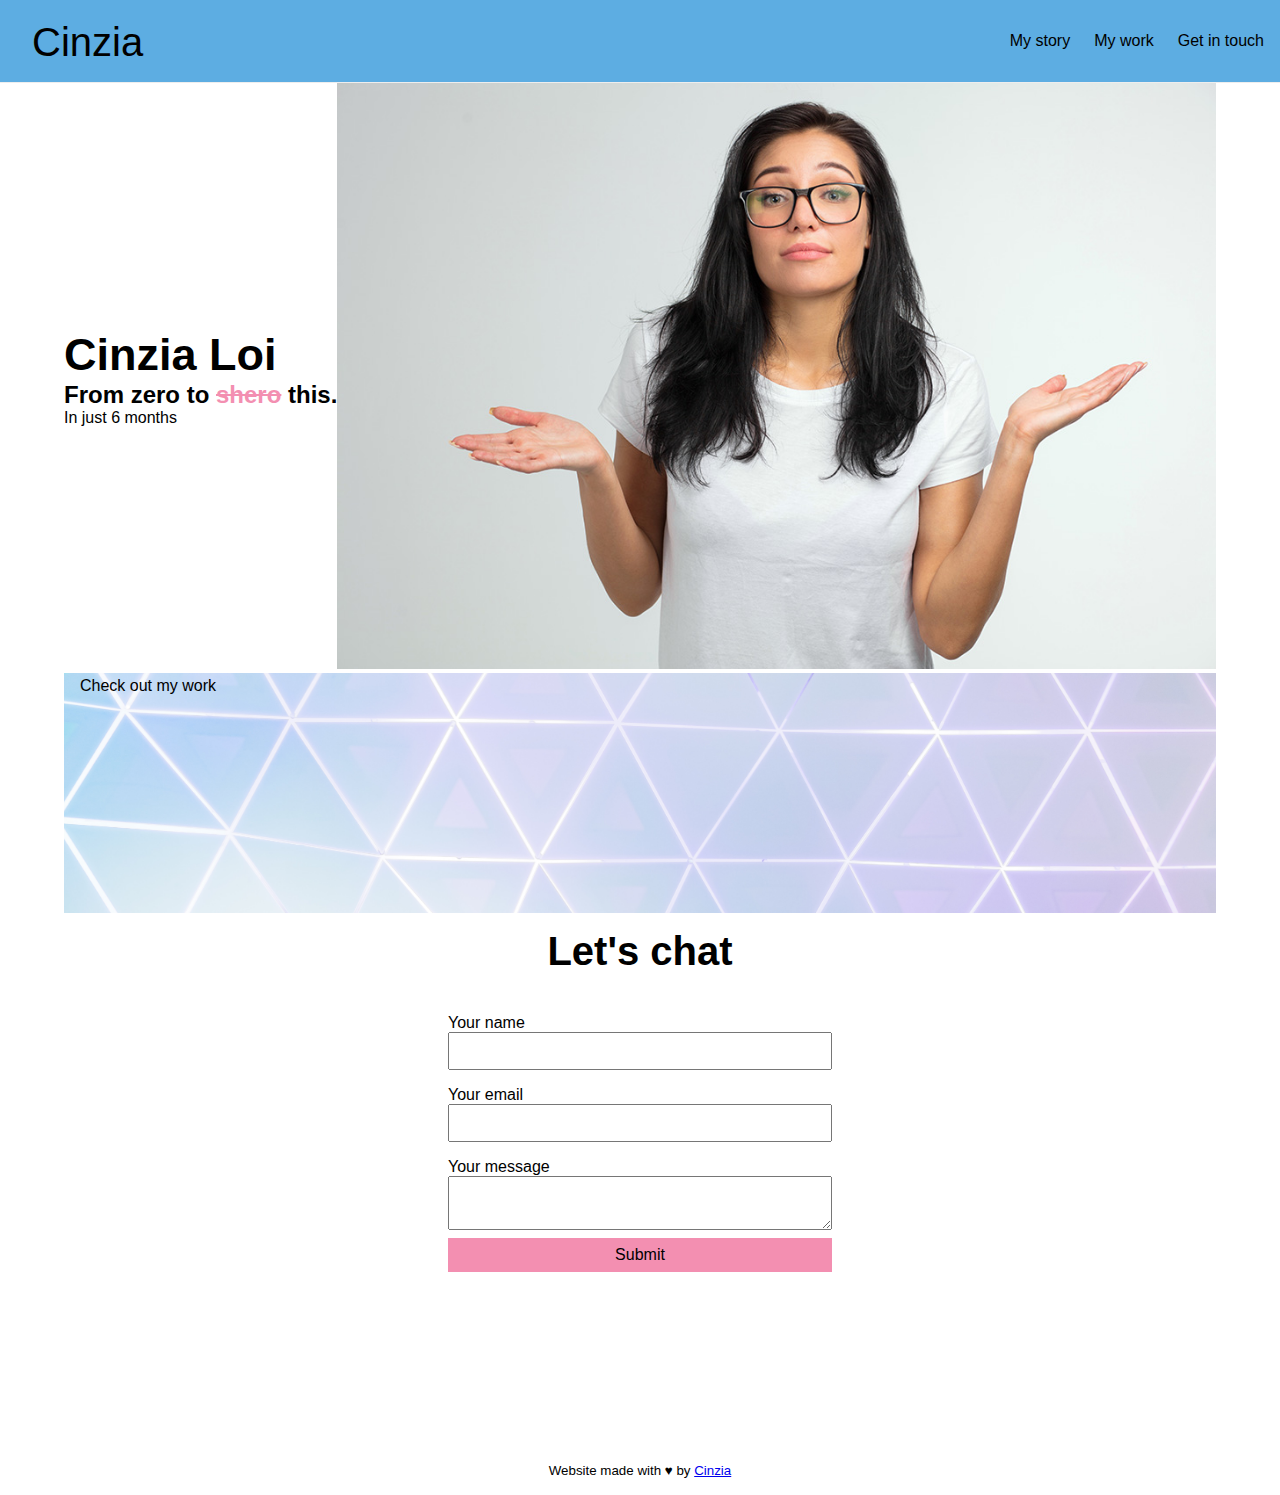
<file: index.html>
<!DOCTYPE html>
<html lang="en">
<head>
    <meta charset="UTF-8">
    <meta http-equiv="X-UA-Compatible" content="IE=edge">
    <meta name="viewport" content="width=device-width, initial-scale=1.0">
    <link rel="stylesheet" href="CSS\style.css">
    <title>Cinzia's First</title>
</head>
<body>
    <header> 
        <div class="mobile-header">
            <a href = "index.html" class="logo">Cinzia</a>
            <button class="hamburger-button">
                <svg xmlns="http://www.w3.org/2000/svg" viewBox="0 0 24 24" fill="currentColor" class="hamburger-icon">
                    <path fill-rule="evenodd" d="M3 6.75A.75.75 0 013.75 6h16.5a.75.75 0 010 1.5H3.75A.75.75 0 013 6.75zM3 12a.75.75 0 01.75-.75h16.5a.75.75 0 010 1.5H3.75A.75.75 0 013 12zm0 5.25a.75.75 0 01.75-.75h16.5a.75.75 0 010 1.5H3.75a.75.75 0 01-.75-.75z" clip-rule="evenodd" />
                </svg>
            </button>
        </div>
        <nav class="desktop-nav">
            <ul>
                <li>
                    <a href = "my-story.html" >My story</a>
                </li>
                <li>
                    <a href = "my-work.html" >My work</a>
                </li>
                <li>
                    <a href = "contact.html" >Get in touch</a>
                </li>
            </ul>
        </nav>
        <nav class="mobile-nav display-none">
            <ul>
                <li>
                    <a href = "my-story.html" >My story</a>
                </li>
                <li>
                    <a href = "my-work.html" >My work</a>
                </li>
                <li>
                    <a href = "contact.html" >Get in touch</a>
                </li>
            </ul>
        </nav>
    </header>
    <section class="hero">
        <div class="description"> 
            <h1 class="name">Cinzia Loi</h1>
            <h2>From zero to <span class="hero-accent">shero</span> this.</h2>
            <p>In just 6 months</p>
        </div>
        <div class="image-container">
            <img src="Images/Placeholder-shrug.jpg" alt="Picture of me shrugging" id="shrug">
        </div>
    </section>
    <section id="my-work" class="my-work">
        <div class="background"></div>
        <div>
        <a href="my-work.html">Check out my work</a>
        </div>
    </section>
    <section id="contact">
        <h2>Let's chat</h2>
        <form action="https://formspree.io/f/xrgvdozy"
        method="POST">
            <label for="your-name">Your name</label>
                <input name ="Your name" type="text" id ="your-name">
                <label for="your-email">Your email</label>
                <input name ="Your Email" type="text" id ="your-email">
                <label for="your-message">Your message</label>
                <textarea name ="message-text" id ="your-message"></textarea>
                <input type="submit" value="Submit">
        </form>
    </section>
    <footer>
        <small>Website made with ♥ by <a href="linkedin">Cinzia</small>
    </footer>
    <script src="JS/script.js"></script>
</body>
</html>
</file>
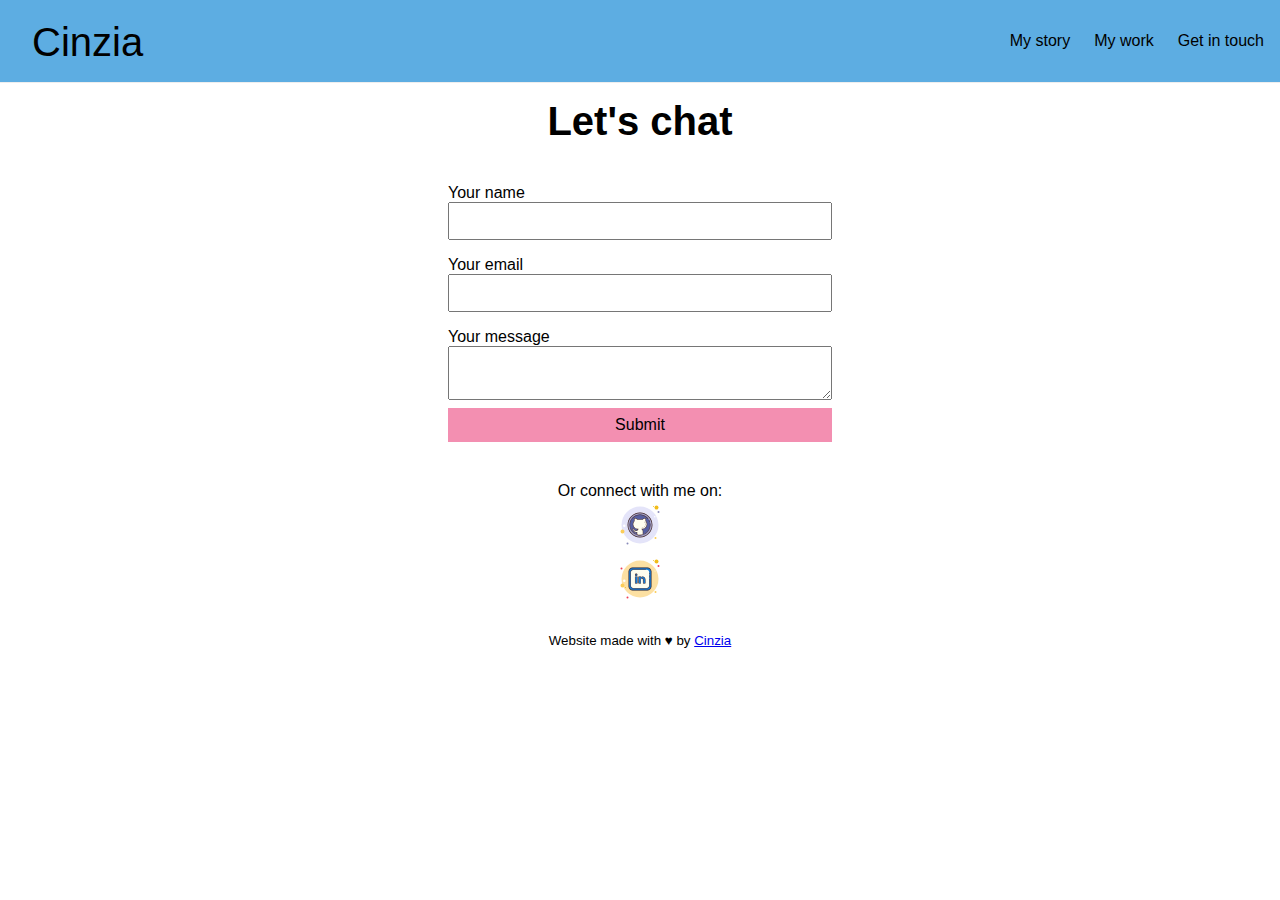
<file: contact.html>
<!DOCTYPE html>
<html lang="en">
<head>
    <meta charset="UTF-8">
    <meta http-equiv="X-UA-Compatible" content="IE=edge">
    <meta name="viewport" content="width=device-width, initial-scale=1.0">
    <link rel="stylesheet" href="CSS\style.css">
    <title>Cinzia's First</title>
</head>
<body>
    <header> 
        <div class="mobile-header">
            <a href = "index.html" class="logo">Cinzia</a>
            <button class="hamburger-button">
                <svg xmlns="http://www.w3.org/2000/svg" viewBox="0 0 24 24" fill="currentColor" class="hamburger-icon">
                    <path fill-rule="evenodd" d="M3 6.75A.75.75 0 013.75 6h16.5a.75.75 0 010 1.5H3.75A.75.75 0 013 6.75zM3 12a.75.75 0 01.75-.75h16.5a.75.75 0 010 1.5H3.75A.75.75 0 013 12zm0 5.25a.75.75 0 01.75-.75h16.5a.75.75 0 010 1.5H3.75a.75.75 0 01-.75-.75z" clip-rule="evenodd" />
                </svg>
            </button>
        </div>
        <nav class="desktop-nav">
            <ul>
                <li>
                    <a href = "my-story.html" >My story</a>
                </li>
                <li>
                    <a href = "my-work.html" >My work</a>
                </li>
                <li>
                    <a href = "contact.html" >Get in touch</a>
                </li>
            </ul>
        </nav>
        <nav class="mobile-nav display-none">
            <ul>
                <li>
                    <a href = "my-story.html" >My story</a>
                </li>
                <li>
                    <a href = "my-work.html" >My work</a>
                </li>
                <li>
                    <a href = "contact.html" >Get in touch</a>
                </li>
            </ul>
        </nav>
    </header>
    <section id="contact">
        <h2>Let's chat</h2>
        <form action="https://formspree.io/f/xrgvdozy"
        method="POST">
            <label for="your-name">Your name</label>
                <input name ="Your name" type="text" id ="your-name">
                <label for="your-email">Your email</label>
                <input name ="Your Email" type="text" id ="your-email">
                <label for="your-message">Your message</label>
                <textarea name ="message-text" id ="your-message"></textarea>
                <input type="submit" value="Submit" class>
        </form>
        <div id="social">
            <p id="connect">Or connect with me on:</p>
            <ul class="contact-links">
                <li>
                  <a href="https://github.com/cinzialoi">
                    <svg xmlns="http://www.w3.org/2000/svg" x="0px" y="0px" width="50" height="50" viewBox="0 0 100 100">
                        <path fill="#f1bc19" d="M77 12A1 1 0 1 0 77 14A1 1 0 1 0 77 12Z"></path><path fill="#e4e4f9" d="M50 13A37 37 0 1 0 50 87A37 37 0 1 0 50 13Z"></path><path fill="#f1bc19" d="M83 11A4 4 0 1 0 83 19A4 4 0 1 0 83 11Z"></path><path fill="#8889b9" d="M87 22A2 2 0 1 0 87 26A2 2 0 1 0 87 22Z"></path><path fill="#fbcd59" d="M81 74A2 2 0 1 0 81 78 2 2 0 1 0 81 74zM15 59A4 4 0 1 0 15 67 4 4 0 1 0 15 59z"></path><path fill="#8889b9" d="M25 85A2 2 0 1 0 25 89A2 2 0 1 0 25 85Z"></path><path fill="#fff" d="M18.5 49A2.5 2.5 0 1 0 18.5 54 2.5 2.5 0 1 0 18.5 49zM79.5 32A1.5 1.5 0 1 0 79.5 35 1.5 1.5 0 1 0 79.5 32z"></path><g><path fill="#a3a3cd" d="M50 25.625A24.25 24.25 0 1 0 50 74.125A24.25 24.25 0 1 0 50 25.625Z"></path><path fill="#472b29" d="M50,74.825c-13.757,0-24.95-11.192-24.95-24.95S36.243,24.925,50,24.925s24.95,11.192,24.95,24.95 S63.757,74.825,50,74.825z M50,26.325c-12.985,0-23.55,10.564-23.55,23.55S37.015,73.425,50,73.425s23.55-10.564,23.55-23.55 S62.985,26.325,50,26.325z"></path></g><g><path fill="#565fa1" d="M50 29.167A20.5 20.5 0 1 0 50 70.167A20.5 20.5 0 1 0 50 29.167Z"></path></g><g><path fill="#472b29" d="M69.424,44.625c-0.214,0-0.412-0.139-0.478-0.354c-0.088-0.287-0.183-0.571-0.284-0.853 c-0.392-1.094-0.886-2.159-1.47-3.169c-0.139-0.238-0.057-0.545,0.182-0.683c0.239-0.141,0.545-0.057,0.683,0.183 c0.614,1.061,1.134,2.182,1.546,3.331c0.106,0.297,0.206,0.595,0.298,0.897c0.081,0.264-0.067,0.544-0.332,0.625 C69.521,44.618,69.472,44.625,69.424,44.625z"></path></g><g><path fill="#472b29" d="M50,70.75c-11.511,0-20.875-9.337-20.875-20.813S38.489,29.125,50,29.125 c5.975,0,11.674,2.56,15.636,7.023c0.299,0.337,0.588,0.685,0.865,1.041c0.169,0.218,0.13,0.531-0.087,0.701 c-0.218,0.171-0.532,0.131-0.702-0.088c-0.264-0.339-0.54-0.669-0.824-0.99c-3.772-4.25-9.199-6.688-14.888-6.688 c-10.959,0-19.875,8.888-19.875,19.813S39.041,69.75,50,69.75s19.875-8.888,19.875-19.813c0-0.995-0.075-1.996-0.222-2.973 c-0.041-0.272,0.147-0.527,0.42-0.568c0.278-0.045,0.528,0.147,0.569,0.42c0.154,1.025,0.233,2.076,0.233,3.121 C70.875,61.413,61.511,70.75,50,70.75z"></path></g><g><path fill="#fefdef" d="M61.496,42.088c0.365-1.671,0.206-3.743-0.486-5.818c-3.622,0-6.339,2.716-6.339,2.716 s0.016,0.018,0.02,0.023C54.627,39.008,54.565,39,54.5,39h-9c-0.043,0-0.085,0.006-0.128,0.006c0.003-0.004,0.017-0.02,0.017-0.02 s-2.717-2.716-6.339-2.716c-0.684,2.053-0.85,4.104-0.5,5.767C36.973,43.732,36,46,36,48.5c0,5.247,4.253,9.5,9.5,9.5h1.073 c-1.304,0.709-2.246,1.979-2.493,3.498c-1.72,0.232-3.979,0.18-5.028-1.394c-1.811-2.717-2.717-2.717-3.622-2.717 s-0.906,0.906,0,1.811c0.906,0.906,0.906,0.906,1.811,2.717c0.772,1.543,2.812,3.298,6.76,2.663v3.523 c0,0.447,0.079,0.871,0.191,1.282c2.425,0.577,6.502,1.061,11.665-0.151C55.943,68.868,56,68.493,56,68.102v-5.816 c0-1.858-1.047-3.456-2.573-4.286H54.5c5.247,0,9.5-4.253,9.5-9.5C64,46.025,63.046,43.779,61.496,42.088z"></path><path fill="#472b29" d="M49.532,70.486c-2.23,0-4.075-0.287-5.457-0.616c-0.178-0.042-0.319-0.179-0.367-0.355 c-0.142-0.522-0.208-0.972-0.208-1.413V65.15c-4.563,0.514-6.279-2.154-6.707-3.011c-0.87-1.739-0.87-1.739-1.717-2.587 c-0.701-0.701-0.979-1.458-0.745-2.023c0.169-0.408,0.569-0.642,1.098-0.642c1.217,0,2.219,0.211,4.038,2.939 c0.839,1.258,2.676,1.379,4.193,1.218c0.23-0.978,0.724-1.855,1.423-2.554C39.762,58.272,35.5,53.875,35.5,48.5 c0-2.442,0.891-4.78,2.513-6.613c-0.306-1.722-0.108-3.761,0.564-5.775c0.068-0.204,0.259-0.342,0.474-0.342 c3.357,0,5.931,2.16,6.552,2.73h8.854c0.621-0.57,3.195-2.73,6.552-2.73c0.215,0,0.406,0.138,0.474,0.342 c0.679,2.037,0.872,4.096,0.551,5.83c1.591,1.826,2.465,4.146,2.465,6.559c0,5.375-4.263,9.773-9.585,9.991 c1.001,0.997,1.585,2.354,1.585,3.794v5.816c0,0.392-0.052,0.8-0.158,1.246c-0.043,0.185-0.188,0.328-0.372,0.371 C53.582,70.28,51.419,70.486,49.532,70.486z M44.602,68.965c2.412,0.537,6.153,0.9,10.83-0.148 c0.045-0.253,0.068-0.489,0.068-0.715v-5.816c0-1.597-0.886-3.07-2.312-3.846c-0.201-0.109-0.302-0.341-0.246-0.563 c0.056-0.222,0.256-0.377,0.484-0.377H54.5c4.962,0,9-4.037,9-9c0-2.247-0.843-4.404-2.373-6.074 c-0.11-0.12-0.154-0.286-0.12-0.444c0.331-1.517,0.202-3.352-0.36-5.202c-2.87,0.153-5.098,2.074-5.542,2.484 c-0.091,0.151-0.245,0.246-0.429,0.246c-0.007,0-0.096-0.006-0.103-0.006L45.5,39.5c-0.152,0-0.332-0.067-0.442-0.181l-0.021,0.021 c-0.025-0.024-2.438-2.39-5.623-2.561c-0.557,1.831-0.69,3.649-0.373,5.154c0.034,0.159-0.013,0.325-0.124,0.444 C37.358,44.052,36.5,46.227,36.5,48.5c0,4.963,4.038,9,9,9h1.073c0.229,0,0.428,0.155,0.484,0.377 c0.057,0.222-0.044,0.453-0.246,0.563c-1.205,0.654-2.021,1.799-2.238,3.139c-0.036,0.218-0.208,0.386-0.427,0.415 c-2.664,0.358-4.568-0.198-5.511-1.611c-1.663-2.494-2.412-2.494-3.206-2.494c-0.137,0-0.18,0.032-0.181,0.032 c-0.025,0.064,0.043,0.435,0.534,0.926c0.963,0.963,0.998,1.033,1.905,2.847c0.369,0.736,1.911,3.093,6.233,2.392 c0.147-0.021,0.292,0.019,0.404,0.113c0.111,0.096,0.176,0.234,0.176,0.381v3.523C44.5,68.372,44.533,68.651,44.602,68.965z"></path></g><g><path fill="#fefdef" d="M60.437,51.362c-0.9,1.994-2.876,3.652-6.354,3.93"></path><path fill="#472b29" d="M54.083,55.542c-0.129,0-0.238-0.1-0.249-0.23c-0.011-0.138,0.091-0.258,0.229-0.269 c3.805-0.305,5.442-2.227,6.146-3.784c0.058-0.127,0.205-0.183,0.331-0.125c0.125,0.057,0.182,0.204,0.125,0.33 c-1.073,2.377-3.403,3.824-6.562,4.077C54.097,55.542,54.09,55.542,54.083,55.542z"></path></g><g><path fill="#fefdef" d="M60.959,47.41c0.111,0.753,0.109,1.552-0.03,2.342"></path><path fill="#472b29" d="M60.93,50.002c-0.015,0-0.029-0.001-0.044-0.004c-0.136-0.023-0.227-0.153-0.203-0.289 c0.129-0.734,0.139-1.517,0.029-2.263c-0.021-0.136,0.074-0.264,0.21-0.283c0.137-0.02,0.264,0.073,0.284,0.211 c0.12,0.809,0.109,1.624-0.031,2.421C61.155,49.917,61.049,50.002,60.93,50.002z"></path></g><g><path fill="#fefdef" d="M59.083,43.875c0.633,0.451,1.146,1.179,1.488,2.055"></path><path fill="#472b29" d="M60.571,46.181c-0.1,0-0.194-0.061-0.233-0.159c-0.334-0.856-0.818-1.528-1.4-1.942 c-0.112-0.08-0.139-0.236-0.059-0.349c0.081-0.113,0.236-0.138,0.349-0.06c0.662,0.472,1.207,1.222,1.576,2.169 c0.05,0.129-0.014,0.273-0.142,0.324C60.632,46.175,60.602,46.181,60.571,46.181z"></path></g>
                    </svg>
                  </a>
                </li>
                <li>
                  <a href="https://www.linkedin.com/in/cinzia-loi-631495105/">
                    <svg xmlns="http://www.w3.org/2000/svg" x="0px" y="0px" width="50" height="50" viewBox="0 0 100 100">
                        <path fill="#ee3e54" d="M13 27A2 2 0 1 0 13 31A2 2 0 1 0 13 27Z"></path><path fill="#f1bc19" d="M77 12A1 1 0 1 0 77 14A1 1 0 1 0 77 12Z"></path><path fill="#fce0a2" d="M50 13A37 37 0 1 0 50 87A37 37 0 1 0 50 13Z"></path><path fill="#f1bc19" d="M83 11A4 4 0 1 0 83 19A4 4 0 1 0 83 11Z"></path><path fill="#ee3e54" d="M87 22A2 2 0 1 0 87 26A2 2 0 1 0 87 22Z"></path><path fill="#fbcd59" d="M81 74A2 2 0 1 0 81 78 2 2 0 1 0 81 74zM15 59A4 4 0 1 0 15 67 4 4 0 1 0 15 59z"></path><path fill="#ee3e54" d="M25 85A2 2 0 1 0 25 89A2 2 0 1 0 25 85Z"></path><path fill="#fff" d="M18.5 51A2.5 2.5 0 1 0 18.5 56A2.5 2.5 0 1 0 18.5 51Z"></path><path fill="#f1bc19" d="M21 66A1 1 0 1 0 21 68A1 1 0 1 0 21 66Z"></path><path fill="#fff" d="M80 33A1 1 0 1 0 80 35A1 1 0 1 0 80 33Z"></path><g><path fill="#127ad8" d="M35,72.3c-4,0-7.3-3.3-7.3-7.3V35c0-4,3.3-7.3,7.3-7.3h30c4,0,7.3,3.3,7.3,7.3v30c0,4-3.3,7.3-7.3,7.3H35z"></path><path fill="#472b29" d="M65,28.4c3.6,0,6.6,3,6.6,6.6v30c0,3.6-3,6.6-6.6,6.6H35c-3.6,0-6.6-3-6.6-6.6V35c0-3.6,3-6.6,6.6-6.6H65 M65,27H35c-4.4,0-8,3.6-8,8v30c0,4.4,3.6,8,8,8h30c4.4,0,8-3.6,8-8V35C73,30.6,69.4,27,65,27L65,27z"></path></g><g><path fill="#fdfcee" d="M63.6,68.5H36.5c-2.7,0-4.8-2.2-4.8-4.8V36.3c0-2.7,2.2-4.8,4.8-4.8h27.1c2.7,0,4.8,2.2,4.8,4.8v27.3 C68.4,66.3,66.3,68.5,63.6,68.5z"></path></g><g><path fill="#472b29" d="M68.5,47.4c-0.3,0-0.5-0.2-0.5-0.5V43c0-0.3,0.2-0.5,0.5-0.5S69,42.7,69,43v3.9C69,47.2,68.8,47.4,68.5,47.4z"></path></g><g><path fill="#472b29" d="M68.5,40.5c-0.3,0-0.5-0.2-0.5-0.5v-2c0-0.3,0.2-0.5,0.5-0.5S69,37.7,69,38v2C69,40.3,68.8,40.5,68.5,40.5z"></path></g><g><path fill="#472b29" d="M64,69H36c-2.8,0-5-2.2-5-5V36c0-2.8,2.2-5,5-5h25.4c0.3,0,0.5,0.2,0.5,0.5S61.7,32,61.4,32H36 c-2.2,0-4,1.8-4,4v28c0,2.2,1.8,4,4,4h28c2.2,0,4-1.8,4-4V49.6c0-0.3,0.2-0.5,0.5-0.5s0.5,0.2,0.5,0.5V64C69,66.8,66.8,69,64,69z"></path></g><g><path fill="#127ad8" d="M60.5,51.6v6.9h-4.1l-0.1-6.9c0-1.7-0.8-3-2.4-3c-1.2,0-1.9,0.8-2.2,1.6c-0.1,0.3-0.1,0.7-0.1,1v7.2h-4.2 c0,0,0.1-11.7,0-12.9h4.2v2c0,0,0,0,0,0h0v0c0.6-1,1.6-2.1,3.9-2.1C58.4,45.5,60.5,47.3,60.5,51.6z"></path><path fill="#472b29" d="M60.5,59h-4.1c-0.3,0-0.5-0.2-0.5-0.5l-0.1-6.9c0-0.7-0.2-2.5-1.9-2.5c-1.1,0-1.6,0.9-1.8,1.3 c0,0.1-0.1,0.4-0.1,0.9v7.2c0,0.3-0.2,0.5-0.5,0.5h-4.2c-0.1,0-0.3-0.1-0.4-0.1c-0.1-0.1-0.1-0.2-0.1-0.4c0-0.1,0.1-11.7,0-12.9 c0-0.1,0-0.3,0.1-0.4c0.1-0.1,0.2-0.2,0.4-0.2h4.2c0.3,0,0.5,0.2,0.5,0.5v0.6c0.9-0.8,2-1.2,3.4-1.2c1.6,0,2.8,0.5,3.8,1.4 c1.1,1.1,1.7,2.9,1.7,5.2v6.9C61,58.8,60.8,59,60.5,59z M56.9,58H60v-6.4c0-2-0.5-3.5-1.4-4.5c-0.7-0.7-1.8-1.1-3-1.1 c-2.1,0-3,1-3.5,1.8c-0.2,0.4-0.7,0.4-0.9,0.1c-0.1-0.1-0.1-0.3,0-0.4v-1.4h-3.2c0,2.2,0,9.9,0,11.9h3.2v-6.7 c0-0.5,0.1-0.9,0.2-1.2c0.5-1.2,1.5-1.9,2.7-1.9c1.8,0,2.9,1.3,2.9,3.5L56.9,58z"></path></g><g><path fill="#127ad8" d="M42.4,39.8c-1.2,0-2,0.8-2,2c0,1.1,0.8,2,2,2h0c1.3,0,2-0.9,2-2C44.4,40.6,43.6,39.8,42.4,39.8z"></path><path fill="#472b29" d="M42.4,44.2c-1.5,0-2.5-1-2.5-2.5s1.1-2.5,2.5-2.5c1.4,0,2.5,1,2.5,2.4C44.9,43.2,43.8,44.2,42.4,44.2z M42.4,40.3c-0.9,0-1.5,0.6-1.5,1.5c0,0.9,0.6,1.5,1.5,1.5c0.9,0,1.6-0.6,1.6-1.5C43.9,40.9,43.3,40.3,42.4,40.3z"></path></g><g><path fill="#127ad8" d="M40.4 45.6H44.6V58.5H40.4z"></path><path fill="#472b29" d="M44.6,59h-4.2c-0.3,0-0.5-0.2-0.5-0.5V45.6c0-0.3,0.2-0.5,0.5-0.5h4.2c0.3,0,0.5,0.2,0.5,0.5v12.9 C45.1,58.8,44.9,59,44.6,59z M40.9,58h3.2V46.1h-3.2V58z"></path></g>
                    </svg>
                  </a>
                </li>
              </ul>
            </div>
    </section>
    <footer>
        <small>Website made with ♥ by <a href="linkedin">Cinzia</small>
    </footer>
    <script src="JS/script.js"></script>
</body>
</html>
</file>
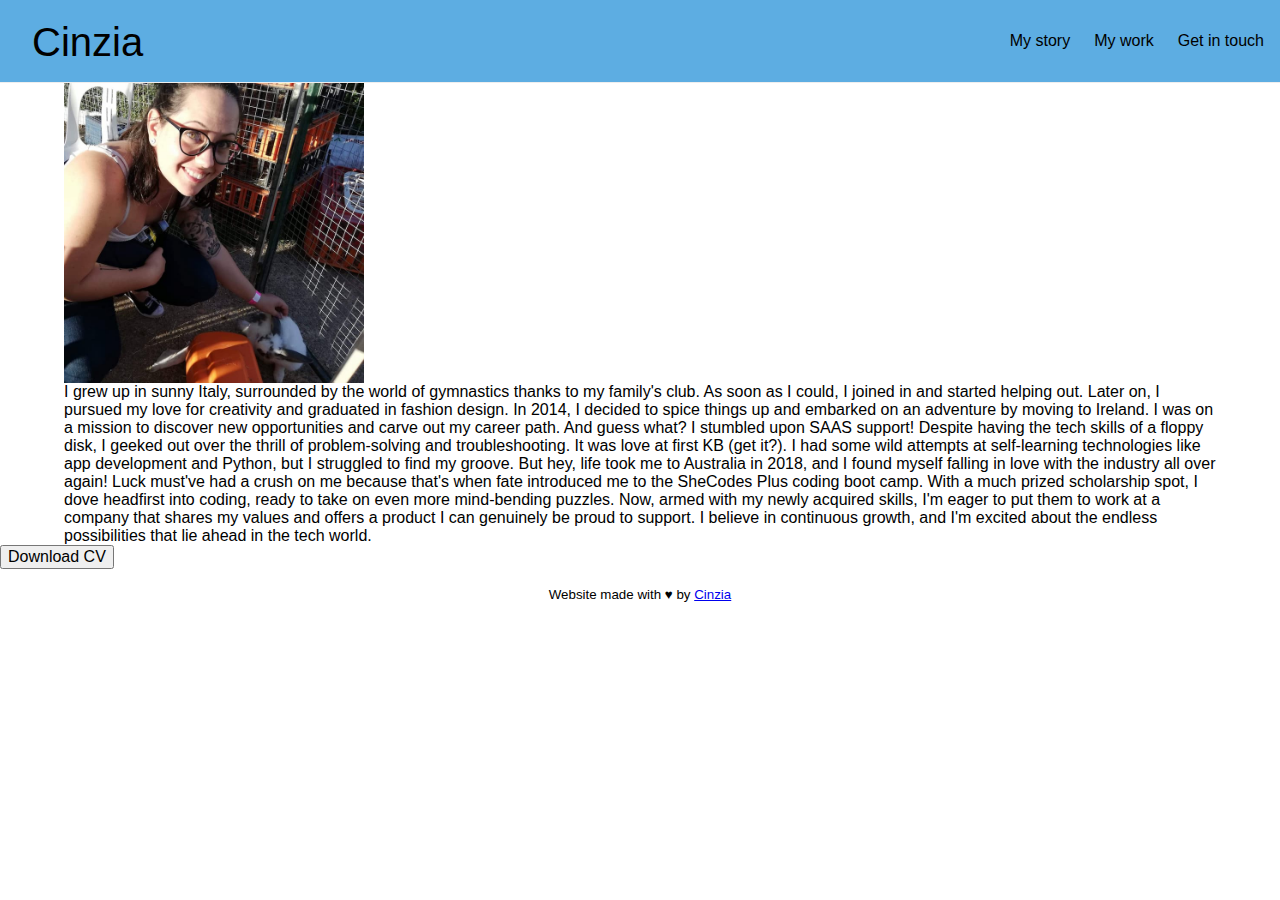
<file: my-story.html>
<!DOCTYPE html>
<html lang="en">
<head>
    <meta charset="UTF-8">
    <meta http-equiv="X-UA-Compatible" content="IE=edge">
    <meta name="viewport" content="width=device-width, initial-scale=1.0">
    <link rel="stylesheet" href="CSS/style.css">
    <title>My Story</title>
</head>
<body>
    <header> 
        <div class="mobile-header">
            <a href = "index.html" class="logo">Cinzia</a>
            <button class="hamburger-button">
                <svg xmlns="http://www.w3.org/2000/svg" viewBox="0 0 24 24" fill="currentColor" class="hamburger-icon">
                    <path fill-rule="evenodd" d="M3 6.75A.75.75 0 013.75 6h16.5a.75.75 0 010 1.5H3.75A.75.75 0 013 6.75zM3 12a.75.75 0 01.75-.75h16.5a.75.75 0 010 1.5H3.75A.75.75 0 013 12zm0 5.25a.75.75 0 01.75-.75h16.5a.75.75 0 010 1.5H3.75a.75.75 0 01-.75-.75z" clip-rule="evenodd" />
                </svg>
            </button>
        </div>
        <nav class="desktop-nav">
            <ul>
                <li>
                    <a href = "my-story.html" >My story</a>
                </li>
                <li>
                    <a href = "my-work.html" >My work</a>
                </li>
                <li>
                    <a href = "contact.html" >Get in touch</a>
                </li>
            </ul>
        </nav>
        <nav class="mobile-nav display-none">
            <ul>
                <li>
                    <a href = "my-story.html" >My story</a>
                </li>
                <li>
                    <a href = "my-work.html" >My work</a>
                </li>
                <li>
                    <a href = "contact.html" >Get in touch</a>
                </li>
            </ul>
        </nav>
    </header>
    <section class="mystorysection">
        <div id="photo-container">
            <img src="Images/photo-my-story1.jpg" class="msimage">
        </div>
        <div>
            <p>I grew up in sunny Italy, surrounded by the world of gymnastics thanks to my family's club. As soon as I could, I joined in and started helping out. Later on, I pursued my love for creativity and graduated in fashion design. In 2014, I decided to spice things up and embarked on an adventure by moving to Ireland. I was on a mission to discover new opportunities and carve out my career path. And guess what? I stumbled upon SAAS support! Despite having the tech skills of a floppy disk, I geeked out over the thrill of problem-solving and troubleshooting. It was love at first KB (get it?). I had some wild attempts at self-learning technologies like app development and Python, but I struggled to find my groove. But hey, life took me to Australia in 2018, and I found myself falling in love with the industry all over again! Luck must've had a crush on me because that's when fate introduced me to the SheCodes Plus coding boot camp. With a much prized scholarship spot, I dove headfirst into coding, ready to take on even more mind-bending puzzles. Now, armed with my newly acquired skills, I'm eager to put them to work at a company that shares my values and offers a product I can genuinely be proud to support. I believe in continuous growth, and I'm excited about the endless possibilities that lie ahead in the tech world.</p>
        </div>
    </section>
    <button class="CV">Download CV</button>
    <footer>
        <small>Website made with ♥ by <a href="linkedin">Cinzia</small>
    </footer>
    <script src="JS/script.js"></script>
</body>
</html>
</file>
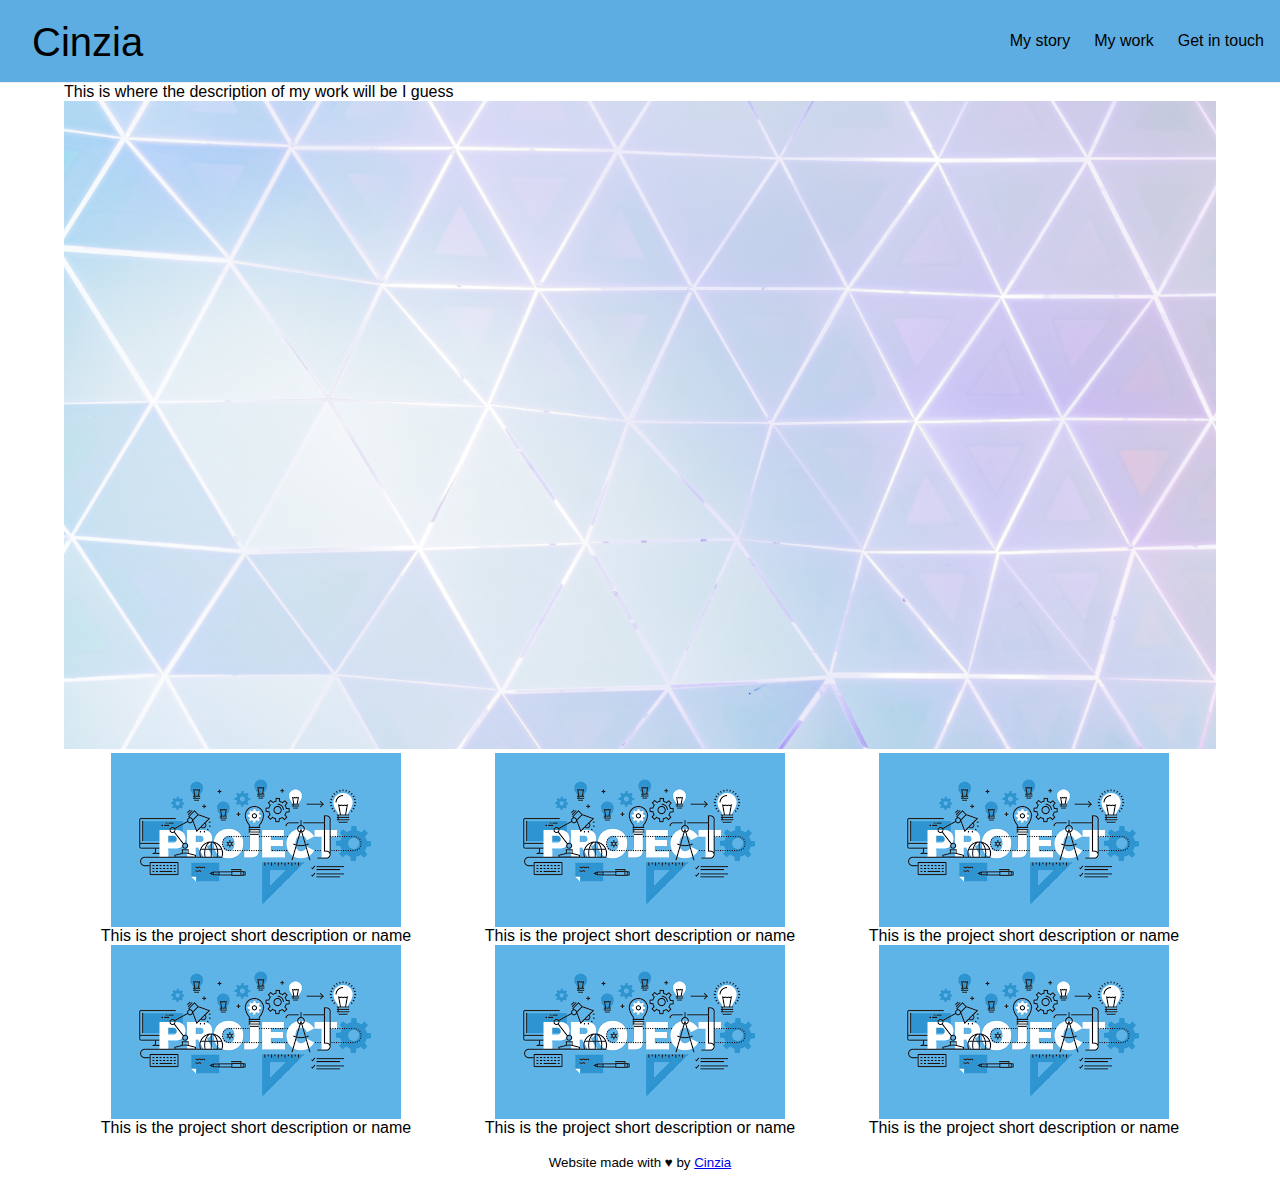
<file: my-work.html>
<!DOCTYPE html>
<html lang="en">
<head>
    <meta charset="UTF-8">
    <meta http-equiv="X-UA-Compatible" content="IE=edge">
    <meta name="viewport" content="width=device-width, initial-scale=1.0">
    <link rel="stylesheet" href="CSS/style.css">
    <title>My work</title>
</head>
<body>
    <header class="troubleshoot-header"> 
        <div class="mobile-header">
            <a href = "index.html" class="logo">Cinzia</a>
            <button class="hamburger-button troubleshoot-button">
                <svg xmlns="http://www.w3.org/2000/svg" viewBox="0 0 24 24" fill="currentColor" class="hamburger-icon">
                    <path fill-rule="evenodd" d="M3 6.75A.75.75 0 013.75 6h16.5a.75.75 0 010 1.5H3.75A.75.75 0 013 6.75zM3 12a.75.75 0 01.75-.75h16.5a.75.75 0 010 1.5H3.75A.75.75 0 013 12zm0 5.25a.75.75 0 01.75-.75h16.5a.75.75 0 010 1.5H3.75a.75.75 0 01-.75-.75z" clip-rule="evenodd" />
                </svg>
            </button>
        </div>
        <nav class="desktop-nav">
            <ul>
                <li>
                    <a href = "my-story.html" >My story</a>
                </li>
                <li>
                    <a href = "my-work.html" >My work</a>
                </li>
                <li>
                    <a href = "contact.html" >Get in touch</a>
                </li>
            </ul>
        </nav>
        <nav class="mobile-nav display-none">
            <ul>
                <li>
                    <a href = "my-story.html" >My story</a>
                </li>
                <li>
                    <a href = "my-work.html" >My work</a>
                </li>
                <li>
                    <a href = "contact.html" >Get in touch</a>
                </li>
            </ul>
        </nav>
    </header>
    <section id="work-description">
        <div>
            <p>This is where the description of my work will be I guess</p>
            <img class="work-description-bg" src="Images/PH-mywork-bg.jpg">
        </div>
    </section>
    <section id="projectlistsection">
        <div id="project-list">
            <article class="project-box">
                <img src="Images/project-PH.png">
                <p>This is the project short description or name</p>
            </article>
            <article class="project-box">
            <img src="Images/project-PH.png">
                <p>This is the project short description or name</p>
            </article>
            <article class="project-box">
                <img src="Images/project-PH.png">
                <p>This is the project short description or name</p>
            </article>
            <article class="project-box">
                <img src="Images/project-PH.png">
                <p>This is the project short description or name</p>
            </article>
            <article class="project-box">
                <img src="Images/project-PH.png">
                <p>This is the project short description or name</p>
            </article>
            <article class="project-box">
                <img src="Images/project-PH.png">
                <p>This is the project short description or name</p>
            </article>
        </div>
    </section>
    <footer>
        <small>Website made with ♥ by <a href="linkedin">Cinzia</small>
    </footer>
    <script src="JS/script.js"></script>
</body>
</html>
</file>
<file: CSS/style.css>
Base HTML Styles

:root {
	--pink: #f38fb1;
	--yellow: #f4d040;
	--green: #57d68d;
	--blue: #5dade2;
	--black: #111111;
	--gray: #c3c3c3;
}

/* CSS Reset */

html {
	box-sizing: border-box;
	font-size: 16px;
	font-family: Arial, Helvetica, sans-serif;
	color: var(--black);
	scroll-behavior: smooth;
}

*,
*:before,
*:after {
	box-sizing: inherit;
}

body,
h1,
h2,
h3,
h4,
h5,
h6,
p,
ol,
ul {
	margin: 0;
	padding: 0;
}

ol,
ul {
	list-style: none;
}

img {
	max-width: 100%;
	height: auto;
}

input,
button,
textarea,
select {
	font: inherit;
}

/* Global Styles */

label, input, textarea, select {
    display: block;
    width: 100%;
}

input, select, textarea {
    padding: 8px
}

/* Header */

header {
    position: sticky;
    top: 0;
    z-index: 999;
    border-bottom: 1px solid #eee;
    background-color: #5dade2;
}

.desktop-nav {
    display: none;
} 

header button {
    all: unset;
}

h2 {
    white-space: nowrap;
}

.mobile-nav a {
    text-decoration: none;
    color: var(--black);
    display: block;
    padding: 4px 16px;
}

@media (min-width: 768px) {

    header {
        display: flex;
        justify-content: space-between;
        align-items: center;
    }

    .desktop-nav {
        display: block;
    }

    .mobile-nav {
        display: none;
    }

    header a {
        text-decoration: none;
        color: var(--black);
    }

    nav {
        display: inline-block;
    }
    .hamburger-icon {
        display: none;
    }

    header nav ul {
        display: flex;
        gap: 24px;
        margin-right: 16px;
    }
}

.logo, .hamburger-icon {
    height: 50px;
}

.logo{
    text-decoration: none;
    color: var(--black);
    display: block;
    padding: 4px 16px;
    font-size: 2.5rem;
}

.mobile-header {
    padding: 16px;
    display: flex;
    align-items: center;
    justify-content: space-between;
}

/* Hero */

.hero {
    max-width: 90%;
    max-height: 700px;
    margin: auto;
}

.description h1 {
    font-size: 45px;
}

#shrug {
    height: 30%;
}

.hero-accent {
    text-decoration:line-through;
    color: #f38fb1;
}

@media  (min-width: 768px) {
    .hero {
        display: flex;
        justify-content:space-between;
        align-items: center;
    }
}

    /* my work section */

#my-work a {
    text-decoration: none;
    color: var(--black);
    display: block;
    padding: 4px 16px;
}

.work-description-bg {
    height 20px;
}

#my-work {
    height: 15rem;
    max-width: 90%;
    margin: auto;
    background-color: #0a3e5e;
    background-image: url("../Images/PH-mywork-bg.jpg");
    background-size: cover;
    /* background-image: url("Portfolio\Images\PH-mywork-bg.jpg") <-- this was the wrong thing*/
}

    /* Contact Section */

#contact {
    /* this line below was causing trouble for some reason. Why? */
    height: 45px; 
    height: 500px;
    max-width: 50%;
    margin: 16px auto;
}

#contact input, #contact select {
    margin-bottom: 16px;
}

#contact h2 {
    margin-bottom: 16px;
}

@media (min-width: 768px) {
    #contact h2 {
        text-align: center;
        font-size: 2.5rem;
    }
    #contact form {
        max-width: 60%;
        margin: 40px auto;
    }
}

/* Cannot make the Submit turn pink */
#contact input[type="submit"] {  
    background-color: #f38fb1;
    border: 0;
    margin-top: 8px;
    cursor: pointer;
}

/* Footer */

footer {
    padding: 16px;
    text-align: center;
}

/* Utilities */

.display-none {
    display: none;
}


/* My project Page 2 */

#work-description {
    max-width: 90%;
    margin: auto;
}

#project-list {
    display: flex;
    flex-direction: column;
    align-items: center;
}

.project-box {
    width: 30%;
    display: flex;
    flex-direction: column;
    align-items: center;
    margin: 16 32;
}

@media  (max-width: 768px) {
    .project-box {
        width: 100%;
        display: flex;
        flex-direction:column;
        justify-content: center;
    }
}

@media (min-width: 768px){
    #project-list{
        margin: 16 32;
        display: flex;
        flex-direction: row;
        flex-wrap: wrap;
        flex-basis: 33%;
        justify-content: center;
    }
}

/* My Story page */

.mystorysection {
    max-width: 90%;
    max-height: 90%;
    margin: auto;
}

#photo-container {
    height: 300px;
}

.msimage {
    max-width: 100%;
    max-height: 100%;
}

@media (min-width: 768px) {
    .mystorysection {
        align-items: center;
    }
}

/* contact page */

#social {
    display: flex;
    flex-direction: column;
    align-items: center;
}
</file>
